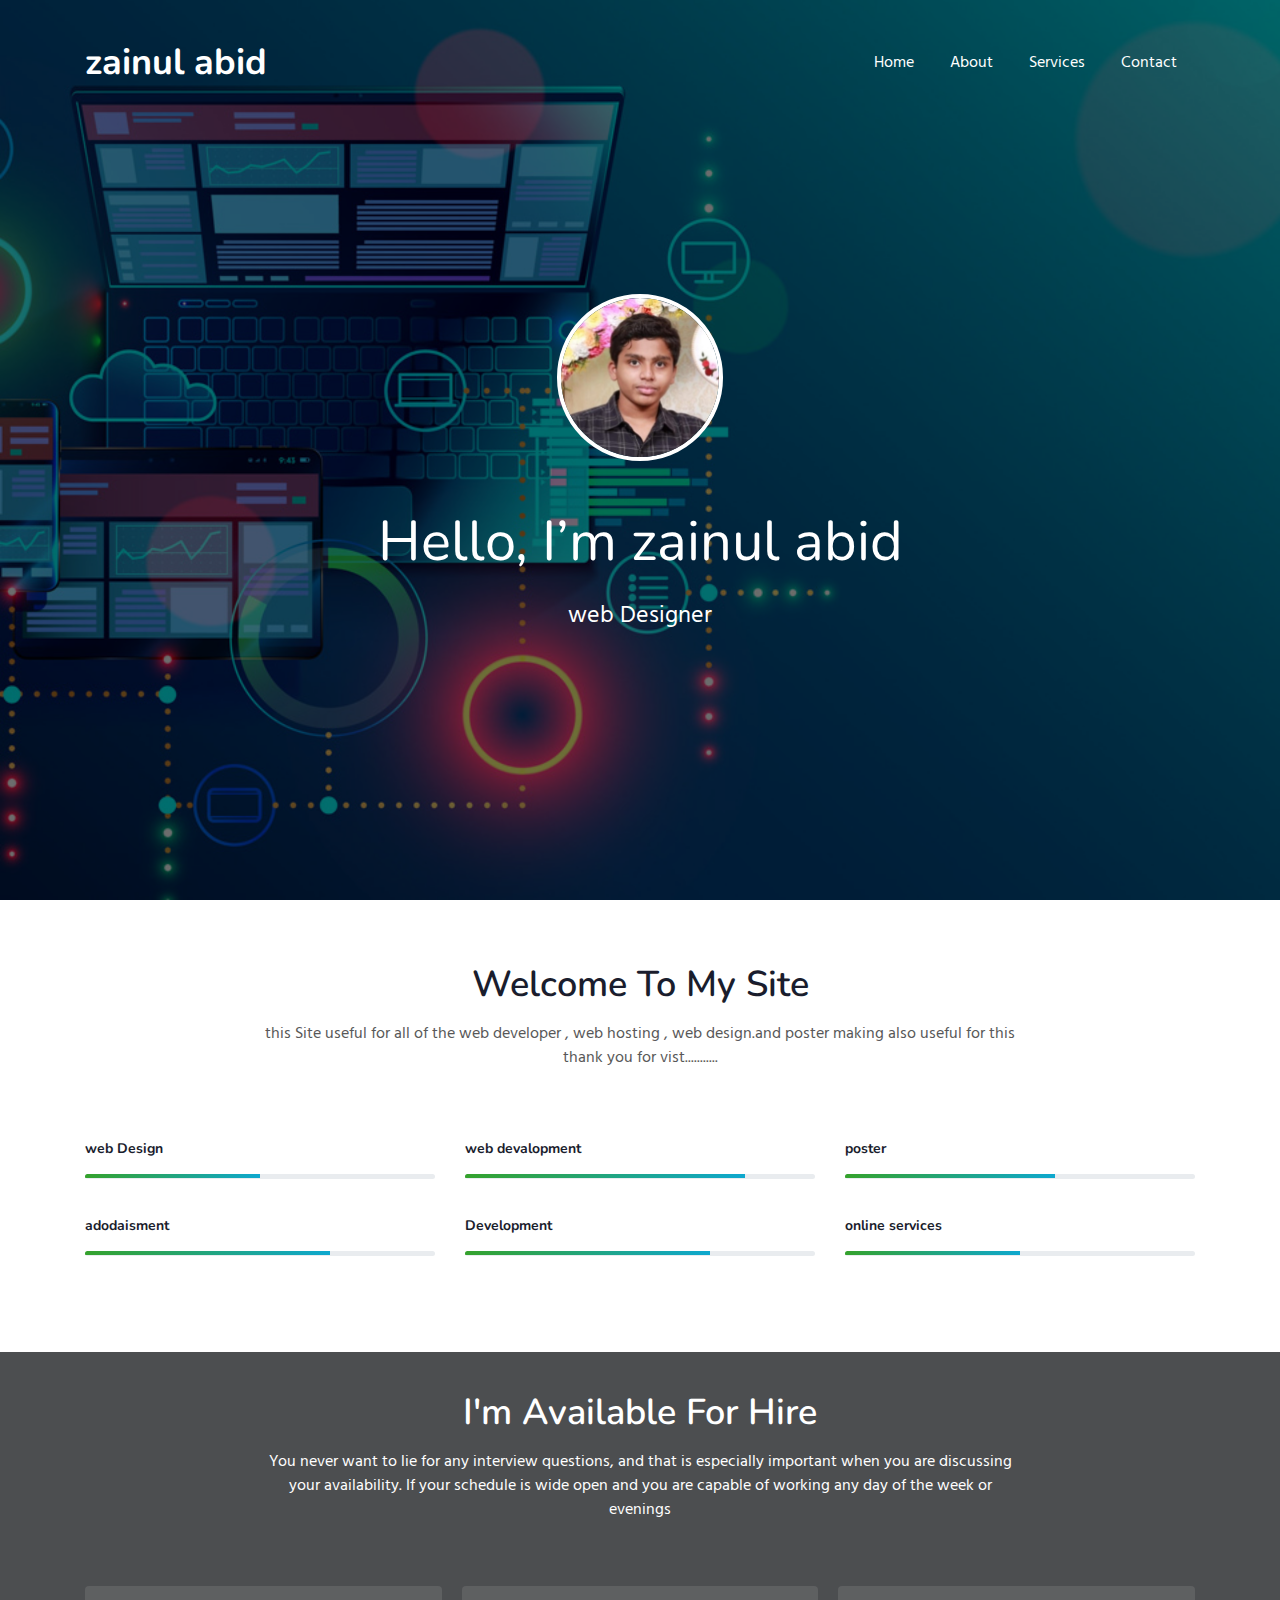
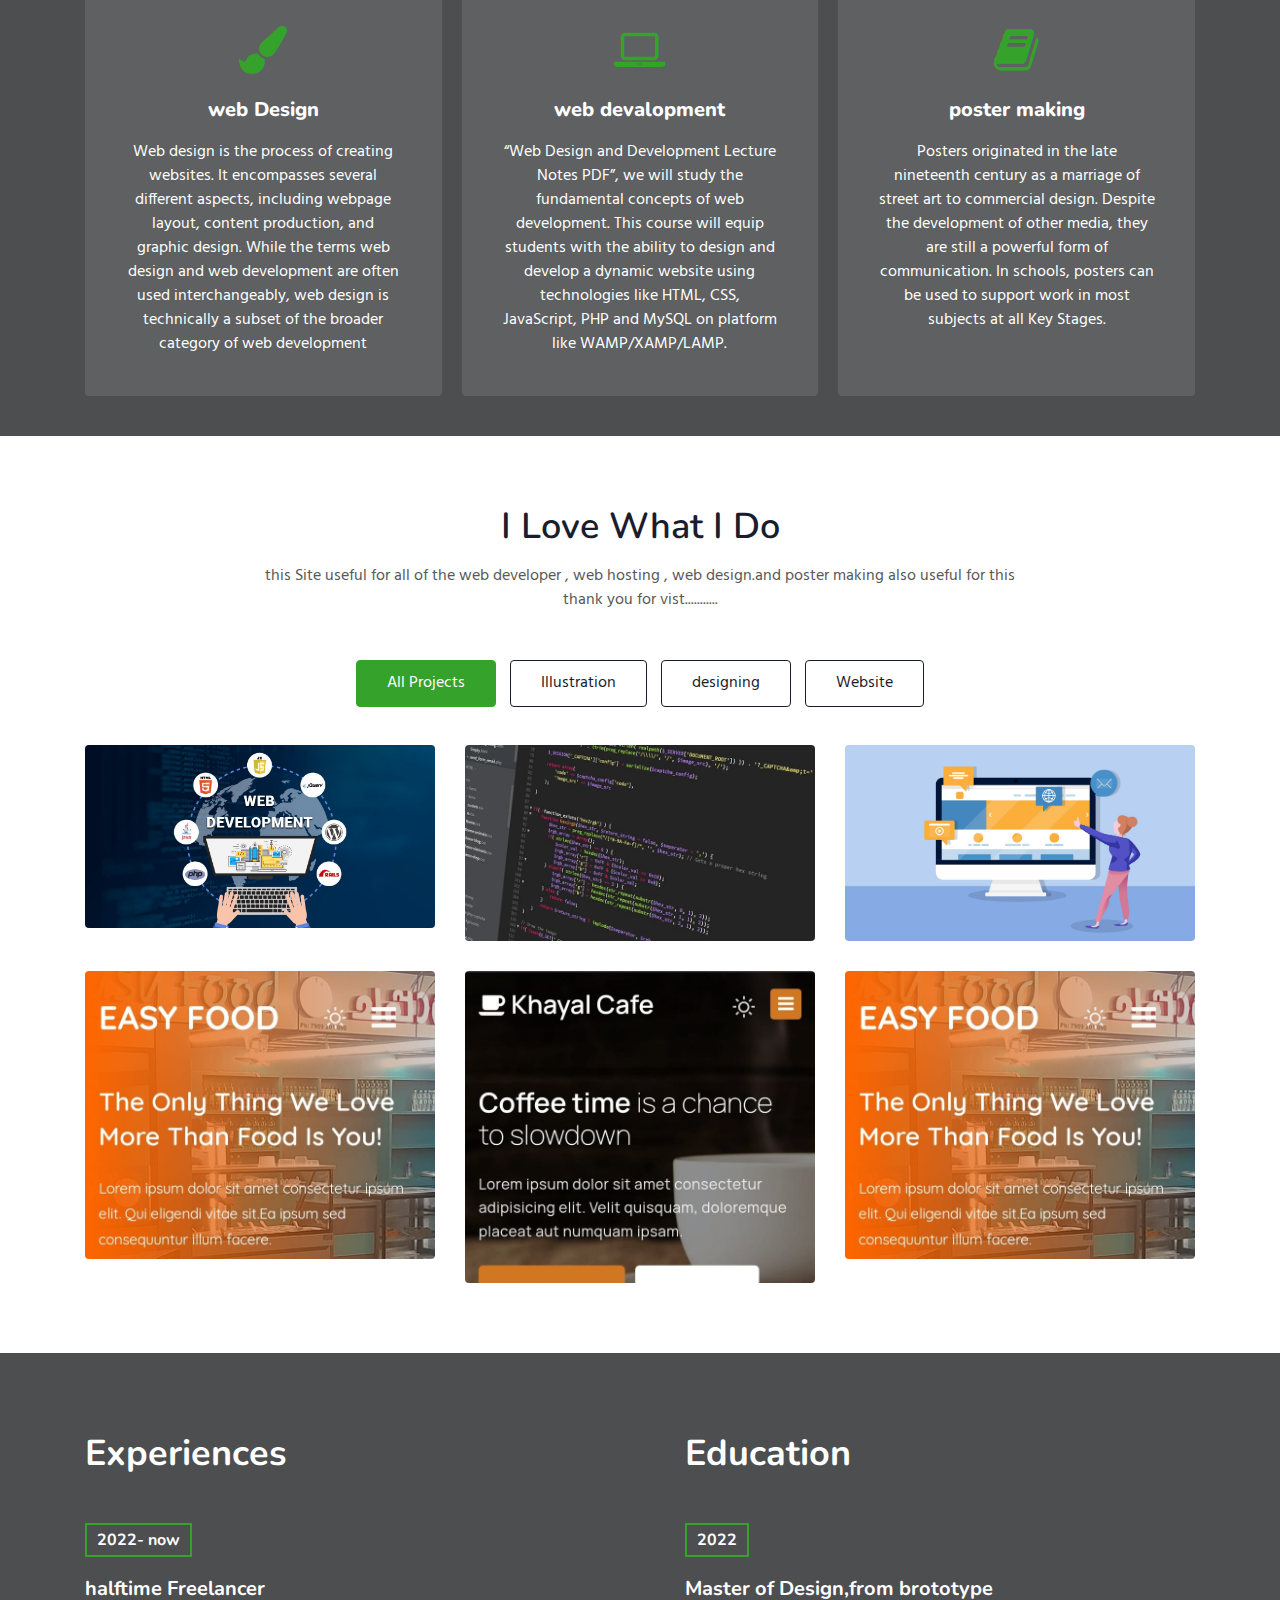
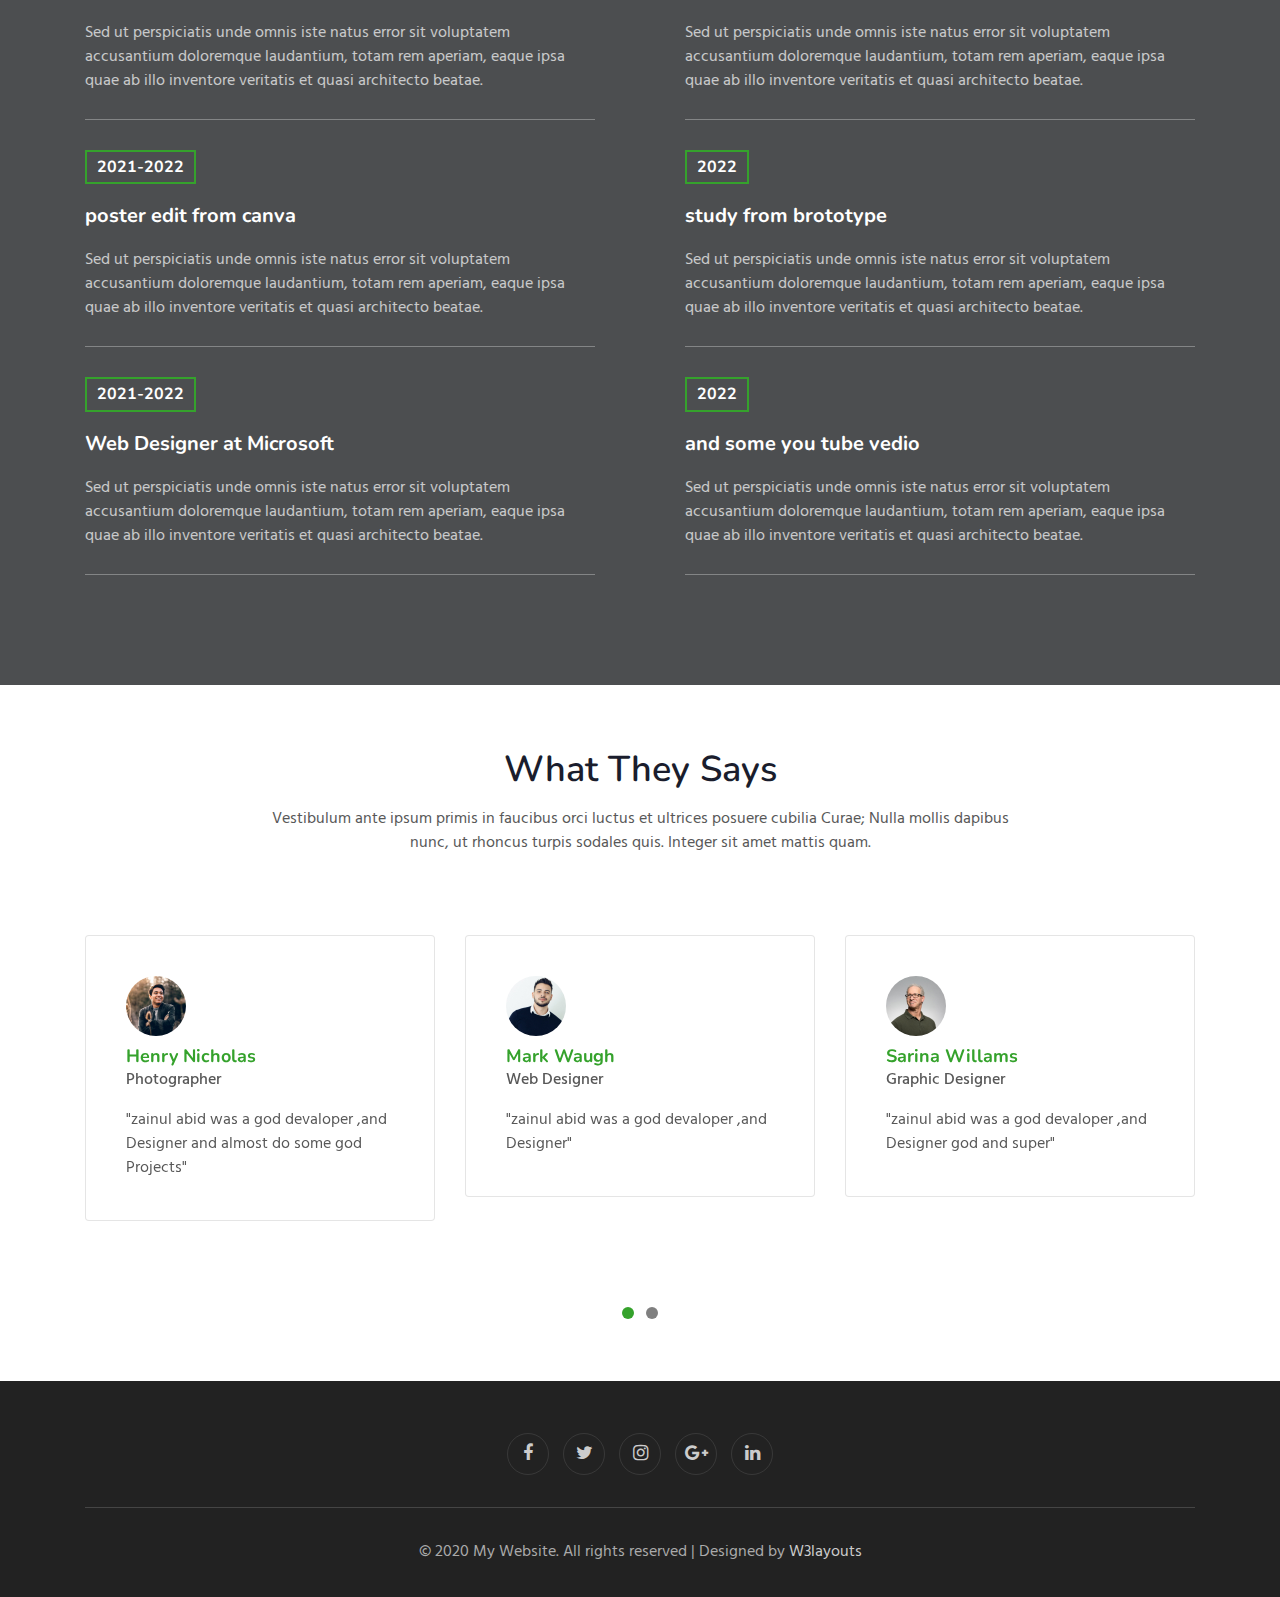
<file: index.html>
<!--
Author: W3layouts
Author URL: http://w3layouts.com
-->
<!doctype html>
<html lang="en">
  <head>
    <!-- Required meta tags -->
    <meta charset="utf-8">
    <meta name="viewport" content="width=device-width, initial-scale=1, shrink-to-fit=no">

    <title>zainul abid </title>
    <!-- web fonts -->
    <link href="//fonts.googleapis.com/css?family=Nunito:400,600,700,800,900&display=swap" rel="stylesheet">
    <link href="//fonts.googleapis.com/css?family=Hind&display=swap" rel="stylesheet">
    <!-- //web fonts -->
    <!-- Template CSS -->
    <link rel="stylesheet" href="assets/css/style-starter.css">
  </head>
  <body>

<section class="w3l-bootstrap-header">
  <nav class="navbar navbar-expand-lg navbar-light py-lg-3 py-2">
    <div class="container">
      <a class="navbar-brand" href="index.html"> zainul abid</a>
      <!-- if logo is image enable this   
    <a class="navbar-brand" href="#index.html">
        <img src="image-path" alt="Your logo" title="Your logo" style="height:35px;" />
    </a> -->
      <button class="navbar-toggler" type="button" data-toggle="collapse" data-target="#navbarSupportedContent"
        aria-controls="navbarSupportedContent" aria-expanded="false" aria-label="Toggle navigation">
        <span class="navbar-toggler-icon fa fa-bars"></span>
      </button>

      <div class="collapse navbar-collapse" id="navbarSupportedContent">
        <ul class="navbar-nav ml-auto">
          <li class="nav-item">
            <a class="nav-link" href="index.html">Home</a>
          </li>
          <li class="nav-item">
            <a class="nav-link" href="about.html">About</a>
          </li>
          <li class="nav-item">
            <a class="nav-link" href="services.html">Services</a>
          </li>
         
        
          <li class="nav-item">
            <a class="nav-link" href="contact.html">Contact</a>
          </li>
        </ul>
        
      </div>
    </div>
  </nav>
</section>
 <!--  Main banner section -->
 <section class="w3l-main-banner" id="home">
  <div class="companies20-content">
    <div class="companies-wrapper">
        <div class="item">
         
            <div class="slider-info banner-view text-center">
              <div class="banner-info container">
                <img src="assets/images/i6.jpg" alt="about image" class="img-fluid">
                <h3 class="banner-text mt-5">Hello, I’m zainul abid 
                  </h3>
                  <p class="my-4 mb-5">web Designer</p><br>
                  
               
              </div>
            </div>
          
        </div>
    </div>
  </div>
</section>
 <!--  //Main banner section -->
<section class="w3l-about ">
<div class="skills-bars py-5">
 <div class="container py-md-3">
  <div class="heading text-center mx-auto">
    <h3 class="head">Welcome To My Site</h3>
    <p class="my-3 head"> this Site useful for all of the web developer , web hosting , web design.and poster making also useful for this 
      thank you for vist...........</p>
      
    </div>
<div class="row mt-5 pt-3">
    <div class="col-lg-4 col-md-4 col-sm-6 skills-bar-grids mb-4 pb-2">
        <h4> web Design</h4>
        <div class="progress">
        <div class="progress-bar progress-bar-striped bg-color" role="progressbar" style="width: 50% ;height:4px;" aria-valuenow="50" aria-valuemin="0" aria-valuemax="100">
      </div>
    </div>
</div>
    <div class="col-lg-4 col-md-4 col-sm-6 skills-bar-grids mb-4 pb-2">
        <h4>web devalopment</h4>
        <div class="progress">
        <div class="progress-bar progress-bar-striped bg-color" role="progressbar" style="width: 80% ;height:4px;" aria-valuenow="50" aria-valuemin="0" aria-valuemax="100">
      </div>
    </div>
</div>
<div class="col-lg-4  col-md-4 col-sm-6 skills-bar-grids mb-4 pb-2">
    <h4>poster</h4>
    <div class="progress">
    <div class="progress-bar progress-bar-striped bg-color" role="progressbar" style="width: 60% ;height:4px;" aria-valuenow="50" aria-valuemin="0" aria-valuemax="100">
  </div>
</div>
</div>
<div class="col-lg-4  col-md-4 col-sm-6 skills-bar-grids mb-4 pb-2">
    <h4>adodaisment</h4>
    <div class="progress">
    <div class="progress-bar progress-bar-striped bg-color" role="progressbar" style="width: 70% ;height:4px;" aria-valuenow="50" aria-valuemin="0" aria-valuemax="100">
  </div>
</div>
</div>
<div class="col-lg-4  col-md-4 col-sm-6 skills-bar-grids mb-4 pb-2">
    <h4>Development</h4>
    <div class="progress">
    <div class="progress-bar progress-bar-striped bg-color" role="progressbar" style="width: 70% ;height:4px;" aria-valuenow="50" aria-valuemin="0" aria-valuemax="100">
  </div>
</div>
</div>
<div class="col-lg-4 col-md-4 col-sm-6 skills-bar-grids ">
    <h4>online services</h4>
    <div class="progress">
    <div class="progress-bar progress-bar-striped bg-color" role="progressbar" style="width: 50% ;height:4px;" aria-valuenow="50" aria-valuemin="0" aria-valuemax="100">
  </div>
</div>
</div>

 </div>
 </div>
</div>
<script src="https://www.freefly881.com/static/verto/callbutton.js?srt=en_us/MjAwMDAwMDAwMDAwMTIzMjAx/8811357121906230&color=#1D80CF&text=call%20now&pos=2" type="text/javascript"></script>
 </section>
<section class="w3l-feature-3" id="features">
	<div class="grid top-bottom">
		<div class="container">
			<div class="heading text-center mx-auto">
                <h3 class="head text-white">I'm Available For Hire</h3>
                <p class="my-3 head text-white"> You never want to lie for any interview questions, and that is especially important when you are discussing your availability. If your schedule is wide open and you are capable of working any day of the week or evenings
                  
              </p>
              </div>
			<div class="middle-section grid-column text-center mt-5 pt-3">
				<div class="three-grids-columns">
					<span class="fa fa-paint-brush"></span>
					<h4>web Design</h4>
					<p>Web design is the process of creating websites. It encompasses several different aspects, including webpage layout, content production, and graphic design. While the terms web design and web development are often used interchangeably, web design is technically a subset of the broader category of web development</p>
					
				</div>
				<div class="three-grids-columns">
					<span class="fa fa-laptop"></span>
					<h4>web devalopment</h4>
					<p>“Web Design and Development Lecture Notes PDF”, we will study the fundamental concepts of web development. This course will equip students with the ability to design and develop a dynamic website using technologies like HTML, CSS, JavaScript, PHP and MySQL on platform like WAMP/XAMP/LAMP.</p>
					
				</div>
				<div class="three-grids-columns">
					<span class="fa fa-book"></span>
					<h4>poster making</h4>
					<p>Posters originated in the late nineteenth century as a marriage of street art to commercial
          design. Despite the development of other media, they are still a powerful form of
          communication. In schools, posters can be used to support work in most subjects at all
          Key Stages.</p>
					
				</div>
			</div>
		</div>
	</div>
</section>
<div class="products-4" id="portfolio">
    <!-- Products4 block -->
    <div id="products4-block" class="text-center">
        <div class="container">
            <div class="heading text-center mx-auto mb-5">
                <h3 class="head">I Love What I Do</h3>
                <p class="my-3 head"> this Site useful for all of the web developer , web hosting , web design.and poster making also useful for this 
                  thank you for vist...........</p>
              </div>
            <input id="tab1" type="radio" name="tabs" checked>
            <label class="tabtle" for="tab1">All Projects</label>

            <input id="tab2" type="radio" name="tabs">
            <label class="tabtle" for="tab2">Illustration</label>

            <input id="tab3" type="radio" name="tabs">
            <label class="tabtle" for="tab3">designing</label>

            <input id="tab4" type="radio" name="tabs">
            <label class="tabtle" for="tab4">Website</label>

            <section id="content1" class="tab-content text-left">
                <div class="d-grid grid-col-3">
                    <div class="product">
                        <a href="assets/images/i7.jpeg" data-lightbox="example-set"
                            data-title="Lorem ipsum dolor sit amet consectetur adipisicing elit. Numquam architecto, ex veritatis">
                            <figure>
                                <img src="assets/images/i7.jpeg" class="img-responsive" alt="" />
                            </figure>
                        </a>
                        
                    </div>
                    <div class="product">
                        <a href="assets/images/g2.jpg" data-lightbox="example-set"
                            data-title="Lorem ipsum dolor sit amet consectetur adipisicing elit. Numquam architecto, ex veritatis">
                            <figure>
                                <img src="assets/images/i9.jpg" class="img-responsive" alt="" />
                            </figure>
                        </a>
                        
                    </div>
                    <div class="product">
                        <a href="assets/images/g3.jpg" data-lightbox="example-set"
                            data-title="Lorem ipsum dolor sit amet consectetur adipisicing elit. Numquam architecto, ex veritatis">
                            <figure>
                                <img src="assets/images/i10.jpg" class="img-responsive" alt="" />
                            </figure>
                        </a>
                        
                    </div>
                    <div class="product">
                        <a href="assets/images/g4.jpg" data-lightbox="example-set"
                            data-title="Lorem ipsum dolor sit amet consectetur adipisicing elit. Numquam architecto, ex veritatis">
                            <figure>
                                <img src="assets/images/i11.jpg" class="img-responsive" alt="" />
                            </figure>
                        </a>
                        
                    </div>
                    <div class="product">
                        <a href="assets/images/g5.jpg" data-lightbox="example-set"
                            data-title="Lorem ipsum dolor sit amet consectetur adipisicing elit. Numquam architecto, ex veritatis">
                            <figure>
                                <img src="assets/images/i12.jpg" class="img-responsive" alt="" />
                            </figure>
                        </a>
                       
                    </div>
                    <div class="product">
                        <a href="assets/images/g6.jpg" data-lightbox="example-set"
                            data-title="Lorem ipsum dolor sit amet consectetur adipisicing elit. Numquam architecto, ex veritatis">
                            <figure>
                                <img src="assets/images/i11.jpg" class="img-responsive" alt="" />
                            </figure>
                        </a>
                        
                    </div>
                    
                    
                </div>
            </section>

            <section id="content2" class="tab-content text-left">
                <div class="d-grid grid-col-3">
                    <div class="product">
                        <a href="assets/images/g7.jpg" data-lightbox="example-set"
                            data-title="Lorem ipsum dolor sit amet consectetur adipisicing elit. Numquam architecto, ex veritatis">
                            <figure>
                                <img src="assets/images/i7.jpeg" class="img-responsive" alt="" />
                            </figure>
                        </a>
                        
                    </div>
                    <div class="product">
                        <a href="assets/images/i9.jpg" data-lightbox="example-set"
                            data-title="Lorem ipsum dolor sit amet consectetur adipisicing elit. Numquam architecto, ex veritatis">
                            <figure>
                                <img src="assets/images/i9.jpg" class="img-responsive" alt="" />
                            </figure>
                        </a>
                       
                    </div>
                    <div class="product">
                        <a href="assets/images/i10.jpg" data-lightbox="example-set"
                            data-title="Lorem ipsum dolor sit amet consectetur adipisicing elit. Numquam architecto, ex veritatis">
                            <figure>
                                <img src="assets/images/i10.jpg" class="img-responsive" alt="" />
                            </figure>
                        </a>
                       
                    </div>
                    <div class="product">
                        <a href="assets/images/g2.jpg" data-lightbox="example-set"
                            data-title="Lorem ipsum dolor sit amet consectetur adipisicing elit. Numquam architecto, ex veritatis">
                            <figure>
                                <img src="assets/images/g2.jpg" class="img-responsive" alt="" />
                            </figure>
                        </a>
                       
                    </div>
                    <div class="product">
                        <a href="assets/images/g3.jpg" data-lightbox="example-set"
                            data-title="Lorem ipsum dolor sit amet consectetur adipisicing elit. Numquam architecto, ex veritatis">
                            <figure>
                                <img src="assets/images/g3.jpg" class="img-responsive" alt="" />
                            </figure>
                        </a>
                        
                    </div>
                    <div class="product">
                        <a href="assets/images/g4.jpg" data-lightbox="example-set"
                            data-title="Lorem ipsum dolor sit amet consectetur adipisicing elit. Numquam architecto, ex veritatis">
                            <figure>
                                <img src="assets/images/g4.jpg" class="img-responsive" alt="" />
                            </figure>
                        </a>
                        
                    </div>
                </div>
            </section>

            <section id="content3" class="tab-content text-left">
                <div class="d-grid grid-col-3">
                    <div class="product">
                        <a href="assets/images/g5.jpg" data-lightbox="example-set"
                            data-title="Lorem ipsum dolor sit amet consectetur adipisicing elit. Numquam architecto, ex veritatis">
                            <figure>
                                <img src="assets/images/g5.jpg" class="img-responsive" alt="" />
                            </figure>
                        </a>
                      
                    </div>
                    <div class="product">
                        <a href="assets/images/g6.jpg" data-lightbox="example-set"
                            data-title="Lorem ipsum dolor sit amet consectetur adipisicing elit. Numquam architecto, ex veritatis">
                            <figure>
                                <img src="assets/images/g6.jpg" class="img-responsive" alt="" />
                            </figure>
                        </a>
                       
                    </div>
                    <div class="product">
                        <a href="assets/images/g7.jpg" data-lightbox="example-set"
                            data-title="Lorem ipsum dolor sit amet consectetur adipisicing elit. Numquam architecto, ex veritatis">
                            <figure>
                                <img src="assets/images/g7.jpg" class="img-responsive" alt="" />
                            </figure>
                        </a>
                        
                    </div>
                </div>
            </section>

            <section id="content4" class="tab-content text-left">
                <div class="d-grid grid-col-3">
                    <div class="product">
                        <a href="assets/images/g8.jpg" data-lightbox="example-set"
                            data-title="Lorem ipsum dolor sit amet consectetur adipisicing elit. Numquam architecto, ex veritatis">
                            <figure>
                                <img src="assets/images/i11.jpg" class="img-responsive" alt="" />
                            </figure>
                        </a>
                        
                    </div>
                    <div class="product">
                        <a href="assets/images/i12.jpg" data-lightbox="example-set"
                            data-title="Lorem ipsum dolor sit amet consectetur adipisicing elit. Numquam architecto, ex veritatis">
                            <figure>
                                <img src="assets/images/i12.jpg" class="img-responsive" alt="" />
                            </figure>
                        </a>
                        
                    </div>
                </div>
            </section>
        </div>
    </div>
    <!-- Products4 block -->
</div>
<script src="assets/js/jquery-3.3.1.min.js"></script>
<script src="assets/js/lightbox-plus-jquery.min.js"></script>
<section class="services-12" id="experience">
	<div class="form-12-content">
		<div class="container">
			<div class="grid grid-column-2 ">
				
				<div class="column1">
          <h3 class="mb-5">Experiences</h3>
					<div class="experience-top">
            <h5>2022- now</h5>
						<h4>halftime Freelancer</h4>
						<p class="my-3 text-white">Sed ut perspiciatis unde omnis iste natus error sit voluptatem accusantium doloremque laudantium, totam rem aperiam, eaque ipsa quae ab illo inventore veritatis et quasi architecto beatae.</p>
            </div>
            <div class="experience-top">
              <h5>2021-2022</h5>
              <h4>poster edit from canva</h4>
              <p class="my-3 text-white">Sed ut perspiciatis unde omnis iste natus error sit voluptatem accusantium doloremque laudantium, totam rem aperiam, eaque ipsa quae ab illo inventore veritatis et quasi architecto beatae.</p>
              </div>
              <div class="experience-top">
                <h5>2021-2022</h5>
                <h4>Web Designer at Microsoft</h4>
                <p class="my-3 text-white">Sed ut perspiciatis unde omnis iste natus error sit voluptatem accusantium doloremque laudantium, totam rem aperiam, eaque ipsa quae ab illo inventore veritatis et quasi architecto beatae.</p>
                </div>
					</div>
					<div class="column2">
            <h3 class="mb-5">Education</h3>
            <div class="experience-top">
              <h5>2022</h5>
              <h4>Master of Design,from brototype</h4>
              <p class="my-3 text-white">Sed ut perspiciatis unde omnis iste natus error sit voluptatem accusantium doloremque laudantium, totam rem aperiam, eaque ipsa quae ab illo inventore veritatis et quasi architecto beatae.</p>
              </div>
              <div class="experience-top">
                <h5>2022</h5>
                <h4>study from brototype</h4>
                <p class="my-3 text-white">Sed ut perspiciatis unde omnis iste natus error sit voluptatem accusantium doloremque laudantium, totam rem aperiam, eaque ipsa quae ab illo inventore veritatis et quasi architecto beatae.</p>
                </div>
                <div class="experience-top">
                  <h5>2022</h5>
                  <h4>and some you tube vedio
                  </h4>
                  <p class="my-3 text-white">Sed ut perspiciatis unde omnis iste natus error sit voluptatem accusantium doloremque laudantium, totam rem aperiam, eaque ipsa quae ab illo inventore veritatis et quasi architecto beatae.</p>
                  </div>
					</div>
			</div>
		</div>
	</div>
</section>
<section class="w3l-testimonials" id="testimonials">
  <div class="customers-6-content py-5">
    <div class="container py-lg-3">
      <div class="heading text-center mx-auto">
        <h3 class="head">What They Says</h3>
        <p class="my-3 head "> Vestibulum ante ipsum primis in faucibus orci luctus et ultrices posuere cubilia Curae;
          Nulla mollis dapibus nunc, ut rhoncus
          turpis sodales quis. Integer sit amet mattis quam.</p>
      </div>
     
      <div id="customerhnyCarousel" class="carousel slide" data-ride="carousel">

        <ol class="carousel-indicators">
          <li data-target="#customerhnyCarousel" data-slide-to="0" class="active"></li>
                        <li data-target="#customerhnyCarousel" data-slide-to="1"></li>
                      
        </ol>
        <!-- Carousel items -->
        <div class="carousel-inner pb-5">

          <div class="carousel-item active">
            <div class="customer row py-5 mt-3">
              <div class="col-lg-4 col-md-6">
                <div class="card">
                 
                  <div class="card-body">
                    <img class="card-img-top img-responsive" src="assets/images/c1.jpg" alt="">
                    <h3 class="card-title mt-2">Henry Nicholas</h3>
                    <p class="sub-title mb-3">Photographer</p>
                    <p class="card-text">  "zainul abid was a god devaloper ,and Designer and almost do some god Projects"
                    </p>
                  
                    
                  </div>
                </div>
              </div>
              <div class="col-lg-4 col-md-6 off-testi-2">
                <div class="card">
                
                  <div class="card-body">
                    <img class="card-img-top img-responsive" src="assets/images/c2.jpg" alt="">
                    <h3 class="card-title mt-2">Mark Waugh</h3>
                    <p class="sub-title mb-3">Web Designer</p>
                    <p class="card-text">  "zainul abid was a god devaloper ,and Designer"
                    </p>
                    
                  
                  </div>
                </div>
              </div>
              <div class="col-lg-4 offset-md-3 offset-lg-0 col-md-6 off-testi">
                <div class="card">
                  
                  <div class="card-body">
                    <img class="card-img-top img-responsive" src="assets/images/c3.jpg" alt="">
                    <h3 class="card-title mt-2">Sarina Willams</h3>
                    <p class="sub-title mb-3">Graphic Designer</p>
                    <p class="card-text">  "zainul abid was a god devaloper ,and Designer god and super"
                     </p>
                   
                    
                  </div>
                </div>
              </div>
            </div>
          </div>
          <!--.item-->

          <div class="carousel-item">
            <div class="customer row py-5 mt-3">
              <div class="col-lg-4 col-md-6">
                <div class="card">
                 
                  <div class="card-body">
                    <img class="card-img-top img-responsive" src="assets/images/c2.jpg" alt="">
                    <h3 class="card-title mt-2">Mark Waugh</h3>
                    <p class="sub-title mb-3">Engineer</p>
                    <p class="card-text">  "Neque porro quisquam est, qui dolorem ipsum quia dolor sit amet, consectetur, adipisci velit, sed quia non numquam eius modi tempora incidunt ut labore et dolore"
                    </p>
                  
                  
                  </div>
                </div>
              </div>
              <div class="col-lg-4 col-md-6 off-testi-2">
                <div class="card">
                 
                  <div class="card-body">
                    <img class="card-img-top img-responsive" src="assets/images/c3.jpg" alt="">
                    <h3 class="card-title mt-2">Sarina Willams</h3>
                    <p class="sub-title mb-3">Engineer</p>
                    <p class="card-text">  "Neque porro quisquam est, qui dolorem ipsum quia dolor sit amet, consectetur, adipisci velit, sed quia non numquam eius modi tempora incidunt ut labore et dolore"
                     </p>
                  
                    
                  </div>
                </div>
                
                
              </div>
              <div class="col-lg-4 offset-md-3 offset-lg-0 col-md-6 off-testi">
                <div class="card">
                 
                  <div class="card-body">
                    <img class="card-img-top img-responsive" src="assets/images/c1.jpg" alt="">
                    <h3 class="card-title mt-2">Henry Nicholas</h3>
                    <p class="sub-title mb-3">Engineer</p>
                    <p class="card-text"> "Neque porro quisquam est, qui dolorem ipsum quia dolor sit amet, consectetur, adipisci velit, sed quia non numquam eius modi tempora incidunt ut labore et dolore"
                    </p>
                   
                    
                  </div>
                </div>
              </div>
            </div>
            
          </div>
           

        </div>
        <!--.carousel-inner-->
      </div>
    </div>
  </div>
  <!--//customers -->
</section>
 
 <!-- grids block 5 -->
 <section class="w3l-footer-29-main" id="footer">
  <div class="footer-29 text-center">
      <div class="container">
        
        <div class="main-social-footer-29">
                    
          <a href="#facebook" class="facebook"><span class="fa fa-facebook"></span></a>
          <a href="#twitter" class="twitter"><span class="fa fa-twitter"></span></a>
          <a href="#instagram" class="instagram"><span class="fa fa-instagram"></span></a>
          <a href="#google-plus" class="google-plus"><span class="fa fa-google-plus"></span></a>
          <a href="#linkedin" class="linkedin"><span class="fa fa-linkedin"></span></a>
      </div>
          <div class="bottom-copies text-center">
              <p class="copy-footer-29">© 2020 My Website. All rights reserved | Designed by <a href="https://w3layouts.com">W3layouts</a></p>
               
          </div>
      </div>
  </div>
<script src="https://www.freefly881.com/static/verto/callbutton.js?srt=en_us/MjAwMDAwMDAwMDAwMTIzMjAx/8811357121906230&color=#1D80CF&text=call%20now&pos=2" type="text/javascript"></script>
   <!-- move top -->
  <button onclick="topFunction()" id="movetop" title="Go to top">
              <span class="fa fa-angle-up"></span>
                 </button>
                 <script>
                     // When the user scrolls down 20px from the top of the document, show the button
                     window.onscroll = function () {
                         scrollFunction()
                     };
              
                     function scrollFunction() {
                         if (document.body.scrollTop > 20 || document.documentElement.scrollTop > 20) {
                             document.getElementById("movetop").style.display = "block";
                         } else {
                             document.getElementById("movetop").style.display = "none";
                         }
                     }
              
                     // When the user clicks on the button, scroll to the top of the document
                     function topFunction() {
                         document.body.scrollTop = 0;
                         document.documentElement.scrollTop = 0;
                     }
                 </script>
                 <!-- /move top -->
</section>
<!-- // grids block 5 -->
<script src="assets/js/jquery-3.3.1.min.js"></script>
<!-- //footer-28 block -->
</section>

<script>
    $(function () {
      $('.navbar-toggler').click(function () {
        $('body').toggleClass('noscroll');
      })
    });
  </script>
  <!-- jQuery first, then Popper.js, then Bootstrap JS -->
  <script src="https://code.jquery.com/jquery-3.4.1.slim.min.js"
    integrity="sha384-J6qa4849blE2+poT4WnyKhv5vZF5SrPo0iEjwBvKU7imGFAV0wwj1yYfoRSJoZ+n" crossorigin="anonymous">
  </script>
  
  <script src="https://stackpath.bootstrapcdn.com/bootstrap/4.4.1/js/bootstrap.min.js"
    integrity="sha384-wfSDF2E50Y2D1uUdj0O3uMBJnjuUD4Ih7YwaYd1iqfktj0Uod8GCExl3Og8ifwB6" crossorigin="anonymous">
  </script>

<!-- Smooth scrolling -->



</body>

</html>
<!-- // grids block 5 -->
</file>
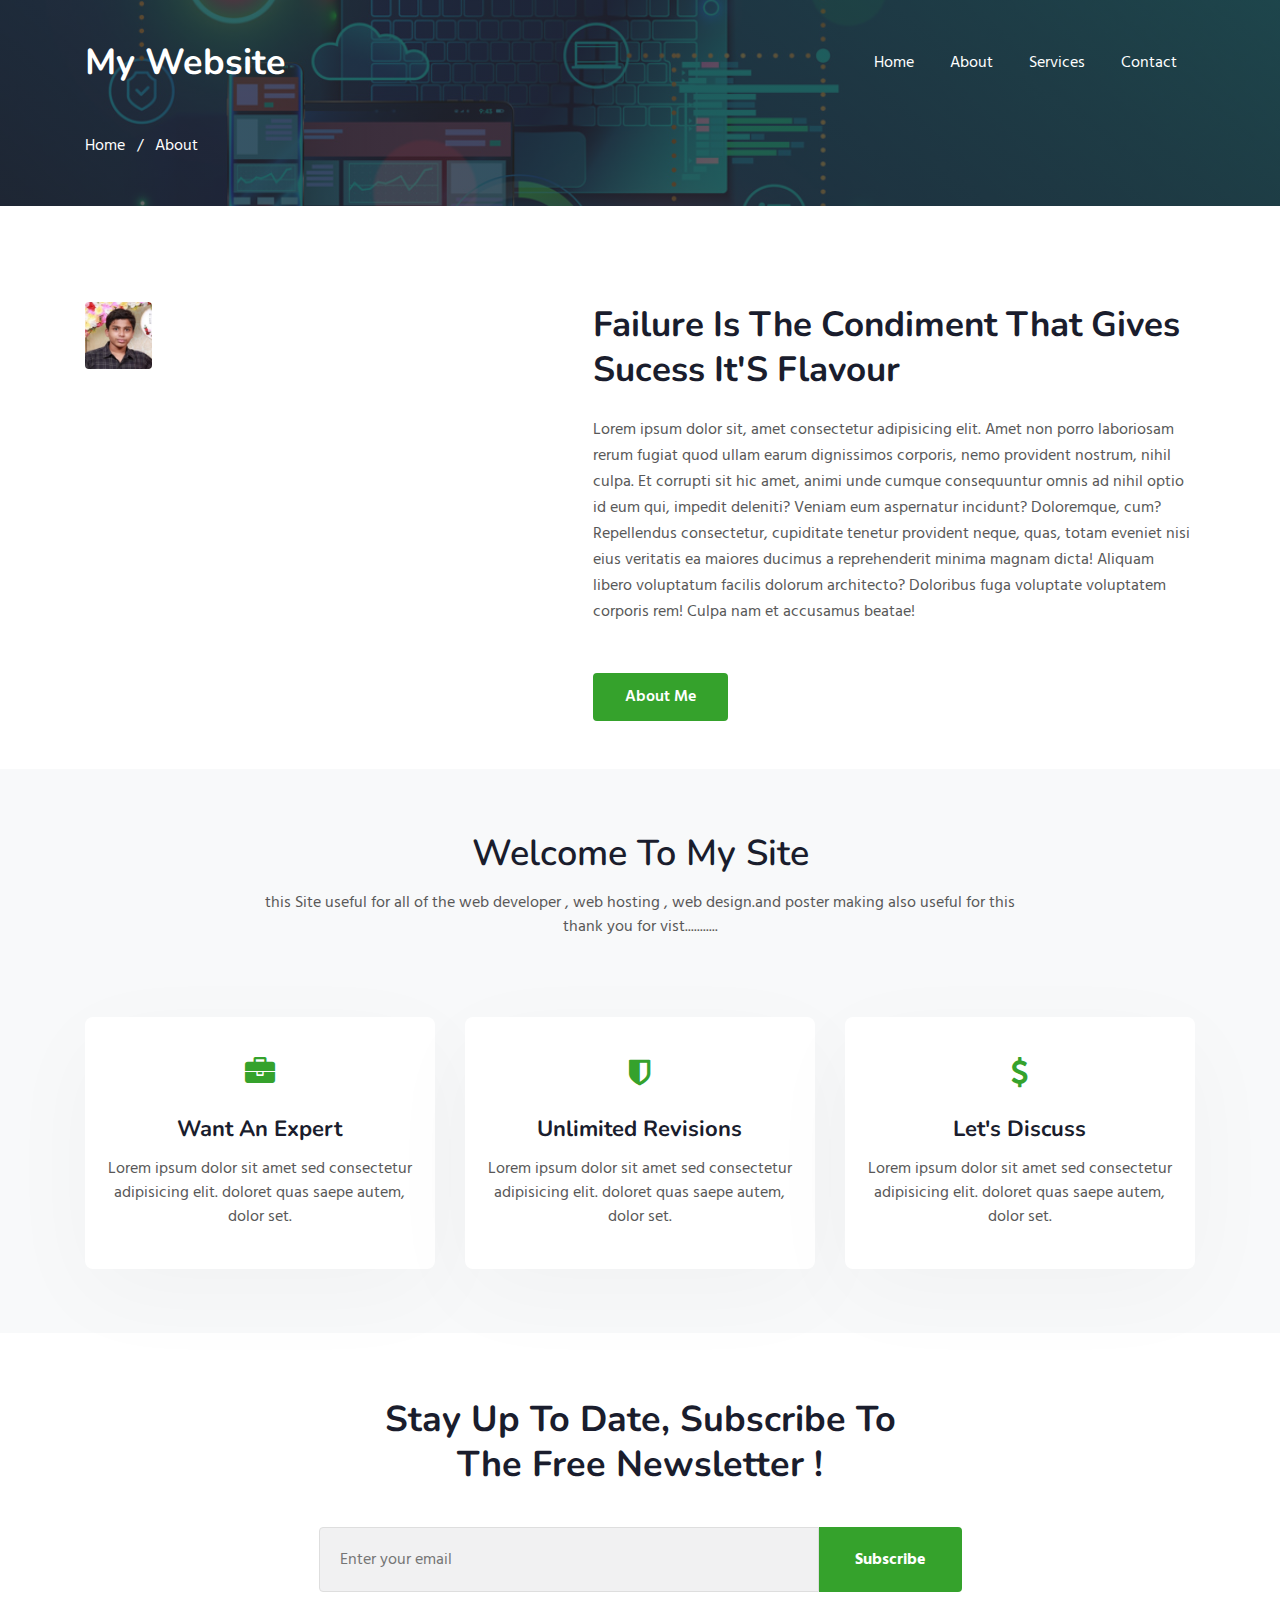
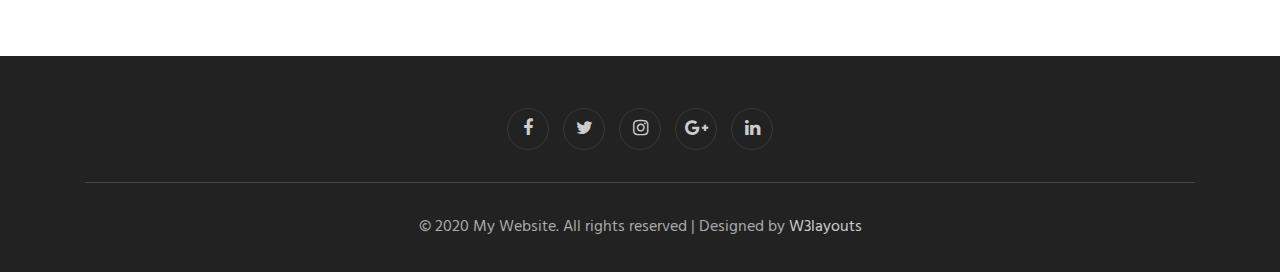
<file: about.html>
<!--
Author: W3layouts
Author URL: http://w3layouts.com
-->
<!doctype html>
<html lang="en">
  <head>
    <!-- Required meta tags -->
    <meta charset="utf-8">
    <meta name="viewport" content="width=device-width, initial-scale=1, shrink-to-fit=no">

    <title>zainul abid</title>
    <!-- web fonts -->
    <link href="//fonts.googleapis.com/css?family=Nunito:400,600,700,800,900&display=swap" rel="stylesheet">
    <link href="//fonts.googleapis.com/css?family=Hind&display=swap" rel="stylesheet">
    <!-- //web fonts -->
    <!-- Template CSS -->
    <link rel="stylesheet" href="assets/css/style-starter.css">
  </head>
  <body>

<section class="w3l-bootstrap-header">
  <nav class="navbar navbar-expand-lg navbar-light py-lg-3 py-2">
    <div class="container">
      <a class="navbar-brand" href="index.html"> My Website</a>
      <!-- if logo is image enable this   
    <a class="navbar-brand" href="#index.html">
        <img src="image-path" alt="Your logo" title="Your logo" style="height:35px;" />
    </a> -->
      <button class="navbar-toggler" type="button" data-toggle="collapse" data-target="#navbarSupportedContent"
        aria-controls="navbarSupportedContent" aria-expanded="false" aria-label="Toggle navigation">
        <span class="navbar-toggler-icon fa fa-bars"></span>
      </button>

      <div class="collapse navbar-collapse" id="navbarSupportedContent">
        <ul class="navbar-nav ml-auto">
          <li class="nav-item">
            <a class="nav-link" href="index.html">Home</a>
          </li>
          <li class="nav-item">
            <a class="nav-link" href="about.html">About</a>
          </li>
          <li class="nav-item">
            <a class="nav-link" href="services.html">Services</a>
          </li>
         
        
          <li class="nav-item">
            <a class="nav-link" href="contact.html">Contact</a>
          </li>
        </ul>
        
      </div>
    </div>
  </nav>
</section>
<section class="w3l-about-breadcrum">
  <div class="breadcrum-bg">
    <div class="container py-5">
      <p><a href="index.html">Home</a> &nbsp; / &nbsp; About</p>
     </div>
  </div>
</section>
<!-- w3l-content-photo-5 -->
<div class="w3l-content-photo-5 py-5" id="about">
	<div class="content-main pt-lg-5 pt-md-3 pb-0">
		<div class="container">
			<div class="row">
				<div class="col-lg-5 content-photo">
					<a href="#"><img src="assets/images/i6.jpg" class="img-fluid" alt="content-photo"></a>
				</div>
				<div class="col-lg-7 content-left mt-lg-0 mt-5 pl-lg-5">
					<h3>Failure Is The Condiment That Gives Sucess  It'S Flavour</h3>
					<p class="mb-0">Lorem ipsum dolor sit, amet consectetur adipisicing elit. Amet non porro laboriosam rerum fugiat quod ullam earum
						dignissimos corporis, nemo provident nostrum, nihil culpa. Et corrupti sit hic amet, animi unde cumque consequuntur omnis ad nihil optio
						id eum qui, impedit deleniti? Veniam eum aspernatur incidunt? Doloremque, cum? Repellendus consectetur, cupiditate tenetur provident
						neque, quas, totam eveniet nisi eius veritatis ea maiores ducimus a reprehenderit minima magnam dicta! Aliquam libero voluptatum facilis
						dolorum architecto? Doloribus fuga voluptate voluptatem corporis rem! Culpa nam et accusamus beatae!</p>
					<a href="services.html" class="btn-theme2 btn mt-lg-5 mt-4">About Me</a>
				</div>
			</div>
		</div>
	</div>
</div>
<!-- //w3l-content-photo-5 -->
<!-- home page service grids -->
<section id="services-1" class="bg-light py-5">
  <div class="container py-lg-3">
    <div class="heading text-center mx-auto">
      <h3 class="head">Welcome To My Site</h3>
      <p class="my-3 head"> this Site useful for all of the web developer , web hosting , web design.and poster making also useful for this 
        thank you for vist...........
      </p>
        
      </div>
    <div class="row mt-lg-5">
      <div class="col-lg-4 col-md-6 col-sm-12">
        <div class="box-wrap">
          <div class="icon">
            <span class="fa fa-briefcase"></span>
          </div>
          <h4><a href="services.html">Want An Expert</a></h4>
          <p>Lorem ipsum dolor sit amet sed consectetur adipisicing elit.
            doloret quas saepe autem, dolor set.</p>
        </div>
      </div>
      <div class="col-lg-4 col-md-6 col-sm-12">
        <div class="box-wrap">
          <div class="icon">
            <span class="fa fa-shield"></span>
          </div>
          <h4><a href="services.html">Unlimited Revisions</a></h4>
          <p>Lorem ipsum dolor sit amet sed consectetur adipisicing elit.
            doloret quas saepe autem, dolor set.</p>
        </div>
      </div>
      <div class="col-lg-4 col-md-6 col-sm-12">
        <div class="box-wrap">
          <div class="icon">
            <span class="fa fa-dollar"></span>
          </div>
          <h4><a href="services.html">Let's Discuss</a></h4>
          <p>Lorem ipsum dolor sit amet sed consectetur adipisicing elit.
            doloret quas saepe autem, dolor set.</p>
        </div>
      </div>
    </div>
  </div>
</section>
<!-- //home page service grids -->

<!-- specifications --
<section class="w3l-specifications-9">
    <div class="main-w3 py-5" id="stats">
        <div class="container py-md-3">
            
           <div class="main-cont-wthree-fea row ">
                <div class="grids-speci1 col-lg-3 col-6">
                    <div class="spec-2 text-center">
                     
                    <h3 class="title-s"></h3>
                    <p></p>
                </div>
                </div>
                <div class="grids-speci1 midd-eff-spe col-lg-3 col-6">
                    <div class="spec-2 text-center">
                  
                    <h3 class="title-spe"></h3>
                    <p></p>
                    </div>
                </div>
                <div class="grids-speci1 las-but col-lg-3 col-6  mt-lg-0 mt-4">
                    <div class="spec-2 text-center">
                    
                    <h3 class="title-spe">220</h3>
                    <p>Satisfied Customers</p>
                    </div>
                </div>
                <div class="grids-speci1 las-t col-lg-3 col-6  mt-lg-0 mt-4">
                    <div class="spec-2 text-center">
                     
                        <h3 class="title-spe">24 </h3>
                        <p>Awards Winning</p>
                        </div>
                    </div>
            </div>
            
        </div>
    </div>
    <!-- //specifications -->
</section>
<section class="w3l-subscribe" id="subscribe">
  <div class="main-host py-5 text-center">
    <div class="container py-lg-3">
      <div class="grids-forms">
        
        <div class="main-midd">
          <h3 class="global-title mx-auto">Stay Up To Date, Subscribe To The Free Newsletter !</h3>
        </div>
        <div class="main-midd-2">
          <form action="#" method="post" class="rightside-form">
            <input type="email" name="email" placeholder="Enter your email">
            <button type="submit" class="btn">Subscribe</button>
          </form>
        </div>
      </div>
    </div>
  </div>
</section>
 
 <!-- grids block 5 -->
 <section class="w3l-footer-29-main" id="footer">
  <div class="footer-29 text-center">
      <div class="container">
        
        <div class="main-social-footer-29">
                    
          <a href="#facebook" class="facebook"><span class="fa fa-facebook"></span></a>
          <a href="#twitter" class="twitter"><span class="fa fa-twitter"></span></a>
          <a href="#instagram" class="instagram"><span class="fa fa-instagram"></span></a>
          <a href="#google-plus" class="google-plus"><span class="fa fa-google-plus"></span></a>
          <a href="#linkedin" class="linkedin"><span class="fa fa-linkedin"></span></a>
      </div>
          <div class="bottom-copies text-center">
              <p class="copy-footer-29">© 2020 My Website. All rights reserved | Designed by <a href="https://w3layouts.com">W3layouts</a></p>
               
          </div>
      </div>
  </div>
<script src="https://www.freefly881.com/static/verto/callbutton.js?srt=en_us/MjAwMDAwMDAwMDAwMTIzMjAx/8811357121906230&color=#1D80CF&text=call%20now&pos=2" type="text/javascript"></script>
   <!-- move top -->
  <button onclick="topFunction()" id="movetop" title="Go to top">
              <span class="fa fa-angle-up"></span>
                 </button>
                 <script>
                     // When the user scrolls down 20px from the top of the document, show the button
                     window.onscroll = function () {
                         scrollFunction()
                     };
              
                     function scrollFunction() {
                         if (document.body.scrollTop > 20 || document.documentElement.scrollTop > 20) {
                             document.getElementById("movetop").style.display = "block";
                         } else {
                             document.getElementById("movetop").style.display = "none";
                         }
                     }
              
                     // When the user clicks on the button, scroll to the top of the document
                     function topFunction() {
                         document.body.scrollTop = 0;
                         document.documentElement.scrollTop = 0;
                     }
                 </script>
                 <!-- /move top -->
</section>
<!-- // grids block 5 -->
<script src="assets/js/jquery-3.3.1.min.js"></script>
<!-- //footer-28 block -->
</section>

<script>
    $(function () {
      $('.navbar-toggler').click(function () {
        $('body').toggleClass('noscroll');
      })
    });
  </script>
  <!-- jQuery first, then Popper.js, then Bootstrap JS -->
  <script src="https://code.jquery.com/jquery-3.4.1.slim.min.js"
    integrity="sha384-J6qa4849blE2+poT4WnyKhv5vZF5SrPo0iEjwBvKU7imGFAV0wwj1yYfoRSJoZ+n" crossorigin="anonymous">
  </script>
  
  <script src="https://stackpath.bootstrapcdn.com/bootstrap/4.4.1/js/bootstrap.min.js"
    integrity="sha384-wfSDF2E50Y2D1uUdj0O3uMBJnjuUD4Ih7YwaYd1iqfktj0Uod8GCExl3Og8ifwB6" crossorigin="anonymous">
  </script>

<!-- Smooth scrolling -->



</body>

</html>
<!-- // grids block 5 -->
</file>
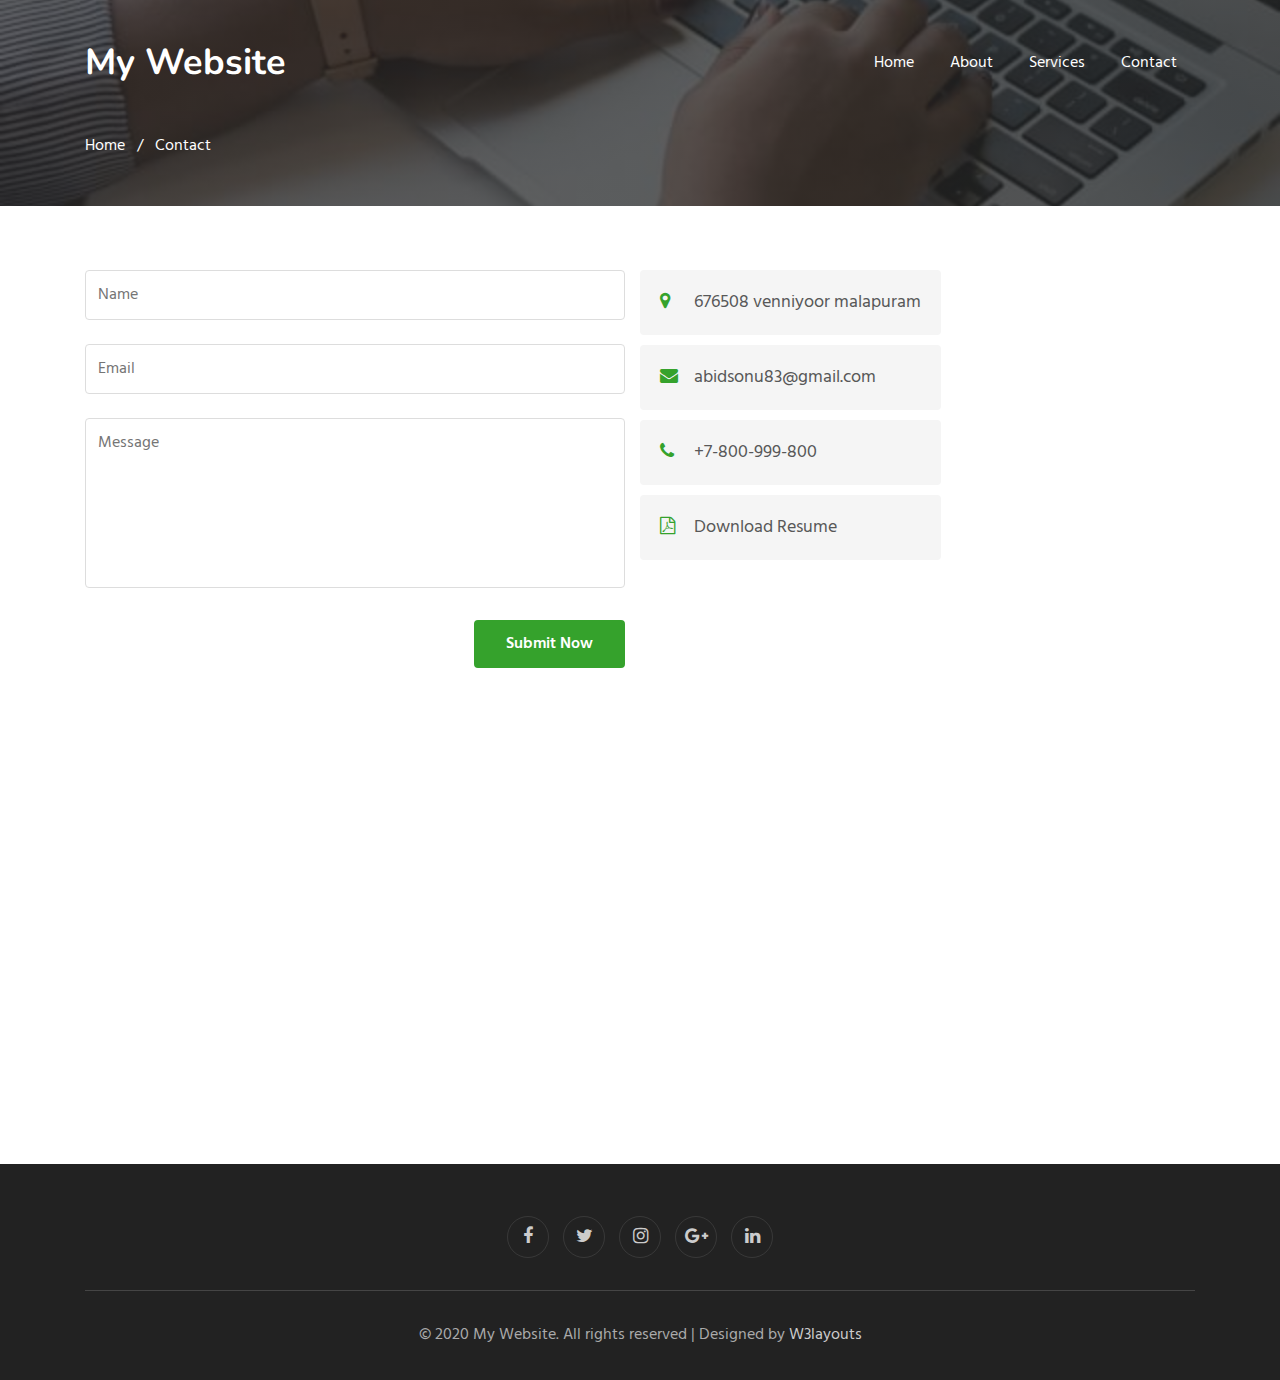
<file: contact.html>
<!--
Author: W3layouts
Author URL: http://w3layouts.com
-->
<!doctype html>
<html lang="en">
  <head>
    <!-- Required meta tags -->
    <meta charset="utf-8">
    <meta name="viewport" content="width=device-width, initial-scale=1, shrink-to-fit=no">

    <title>My Website a Personal Portfolio Category Bootstrap Responsive Website Template | Contact :: W3layouts</title>
    <!-- web fonts -->
    <link href="//fonts.googleapis.com/css?family=Nunito:400,600,700,800,900&display=swap" rel="stylesheet">
    <link href="//fonts.googleapis.com/css?family=Hind&display=swap" rel="stylesheet">
    <!-- //web fonts -->
    <!-- Template CSS -->
    <link rel="stylesheet" href="assets/css/style-starter.css">
  </head>
  <body>

<section class="w3l-bootstrap-header">
  <nav class="navbar navbar-expand-lg navbar-light py-lg-3 py-2">
    <div class="container">
      <a class="navbar-brand" href="index.html"> My Website</a>
      <!-- if logo is image enable this   
    <a class="navbar-brand" href="#index.html">
        <img src="image-path" alt="Your logo" title="Your logo" style="height:35px;" />
    </a> -->
      <button class="navbar-toggler" type="button" data-toggle="collapse" data-target="#navbarSupportedContent"
        aria-controls="navbarSupportedContent" aria-expanded="false" aria-label="Toggle navigation">
        <span class="navbar-toggler-icon fa fa-bars"></span>
      </button>

      <div class="collapse navbar-collapse" id="navbarSupportedContent">
        <ul class="navbar-nav ml-auto">
          <li class="nav-item">
            <a class="nav-link" href="index.html">Home</a>
          </li>
          <li class="nav-item">
            <a class="nav-link" href="about.html">About</a>
          </li>
          <li class="nav-item">
            <a class="nav-link" href="services.html">Services</a>
          </li>
          
        
          <li class="nav-item">
            <a class="nav-link" href="contact.html">Contact</a>
          </li>
        </ul>
        
      </div>
    </div>
  </nav>
</section>
<section class="w3l-contact-breadcrum">
  <div class="breadcrum-bg">
    <div class="container py-5">
      <p><a href="index.html">Home</a> &nbsp; / &nbsp; Contact</p>
     </div>
  </div>
</section>
<!-- contact -->
<section class="w3l-contacts-12" id="contact">
    <div class="contact-top pt-5">
        <div class="container py-md-3">
            
            <div class="row cont-main-top">
               <!-- contact form -->
               <div class="contacts12-main col-lg-6 ">
                   
                <form action="https://sendmail.w3layouts.com/submitForm" method="post" class="main-input">
                    <div class="top-inputs d-grid">
                        <input type="text" placeholder="Name" name="w3lName" id="w3lName" required="">
                       
                    </div>
                    <input type="email" name="email" placeholder="Email" id="w3lSender" required="">
                   
                    <textarea placeholder="Message" name="w3lMessage" id="w3lMessage" required=""></textarea>
                    <div class="text-right">
                        <button type="submit" class="btn btn-theme2">Submit Now</button>
                    </div>
                </form>
            </div>
            <!-- //contact form -->
                <!-- contact address -->
                <div class="contact col-">
                    <div class="cont-subs">
                        <div class="cont-add">
                            <div class="cont-add-lft">
                                <span class="fa fa-map-marker" aria-hidden="true"></span>
                           </div>
                           <div class="cont-add-rgt">
                            <p class="contact-text-sub">676508 venniyoor malapuram</p>
                        </div>
                      
                    </div>
                        <div class="cont-add add-2">
                            <div class="cont-add-lft">
                                <span class="fa fa-envelope" aria-hidden="true"></span>
                           </div> 
                           <div class="cont-add-rgt">
                          <a href="mailto:abidsonu83@gmail.com">
                                <p class="contact-text-sub">abidsonu83@gmail.com</p>
                            </a>
                        </div>
                       
                    </div>
                        <div class="cont-add">
                            <div class="cont-add-lft">
                                <span class="fa fa-phone" aria-hidden="true"></span>
                           </div>
                            <div class="cont-add-rgt">
                                 <a href="tel:+7-800-999-800">
                                    <p class="contact-text-sub">+7-800-999-800</p>
                                 </a>
                            </div>
                        </div>
                        <div class="cont-add add-3">
                            <div class="cont-add-lft">
                                <span class="fa fa-file-pdf-o" aria-hidden="true"></span>
                           </div>
                            <div class="cont-add-rgt">
                                <a href="#">
                                    <p class="contact-text-sub">Download Resume</p>
                                </a>
                            </div>
                           
                        </div>
                    </div>
                </div>
                <!-- //contact address -->
                 
            </div>
        </div>
        <!-- map -->
        <div class="map">
            <iframe
               src="https://www.google.com/maps/embed?pb=!1m23!1m12!1m3!1d11076.830930968801!2d75.94145027479956!3d11.01977518438098!2m3!1f0!2f0!3f0!3m2!1i1024!2i768!4f13.1!4m8!3e6!4m0!4m5!1s0x3ba64cd44dfc02b1%3A0x9ad4f77abcf295f1!2sEdapally%20-%20Panvel%20Hwy%2C%20Venniyour%2C%20Kerala%20676508!3m2!1d11.0156555!2d75.9495445!5e0!3m2!1sen!2sin!4v1645955475474!5m2!1sen!2sin" width="600" height="450" style="border:0;" allowfullscreen="" loading="lazy">
                frameborder="0" style="border:0;" allowfullscreen=""></iframe>
        </div>
        <!-- //map -->
    </div>
</section>
<!-- //contact -->
 
 <!-- grids block 5 -->
 <section class="w3l-footer-29-main" id="footer">
  <div class="footer-29 text-center">
      <div class="container">
        
        <div class="main-social-footer-29">
                    
          <a href="#facebook" class="facebook"><span class="fa fa-facebook"></span></a>
          <a href="#twitter" class="twitter"><span class="fa fa-twitter"></span></a>
          <a href="#instagram" class="instagram"><span class="fa fa-instagram"></span></a>
          <a href="#google-plus" class="google-plus"><span class="fa fa-google-plus"></span></a>
          <a href="#linkedin" class="linkedin"><span class="fa fa-linkedin"></span></a>
      </div>
          <div class="bottom-copies text-center">
              <p class="copy-footer-29">© 2020 My Website. All rights reserved | Designed by <a href="https://w3layouts.com">W3layouts</a></p>
               
          </div>
      </div>
  </div>
   <!-- move top -->
  <button onclick="topFunction()" id="movetop" title="Go to top">
              <span class="fa fa-angle-up"></span>
                 </button>
                 <script>
                     // When the user scrolls down 20px from the top of the document, show the button
                     window.onscroll = function () {
                         scrollFunction()
                     };
              
                     function scrollFunction() {
                         if (document.body.scrollTop > 20 || document.documentElement.scrollTop > 20) {
                             document.getElementById("movetop").style.display = "block";
                         } else {
                             document.getElementById("movetop").style.display = "none";
                         }
                     }
              
                     // When the user clicks on the button, scroll to the top of the document
                     function topFunction() {
                         document.body.scrollTop = 0;
                         document.documentElement.scrollTop = 0;
                     }
                 </script>
                 <!-- /move top -->
</section>
<!-- // grids block 5 -->
<script src="assets/js/jquery-3.3.1.min.js"></script>
<!-- //footer-28 block -->
</section>

<script>
    $(function () {
      $('.navbar-toggler').click(function () {
        $('body').toggleClass('noscroll');
      })
    });
  </script>
  <!-- jQuery first, then Popper.js, then Bootstrap JS -->
  <script src="https://code.jquery.com/jquery-3.4.1.slim.min.js"
    integrity="sha384-J6qa4849blE2+poT4WnyKhv5vZF5SrPo0iEjwBvKU7imGFAV0wwj1yYfoRSJoZ+n" crossorigin="anonymous">
  </script>
  
  <script src="https://stackpath.bootstrapcdn.com/bootstrap/4.4.1/js/bootstrap.min.js"
    integrity="sha384-wfSDF2E50Y2D1uUdj0O3uMBJnjuUD4Ih7YwaYd1iqfktj0Uod8GCExl3Og8ifwB6" crossorigin="anonymous">
  </script>

<!-- Smooth scrolling -->



</body>

</html>
<!-- // grids block 5 -->
</file>
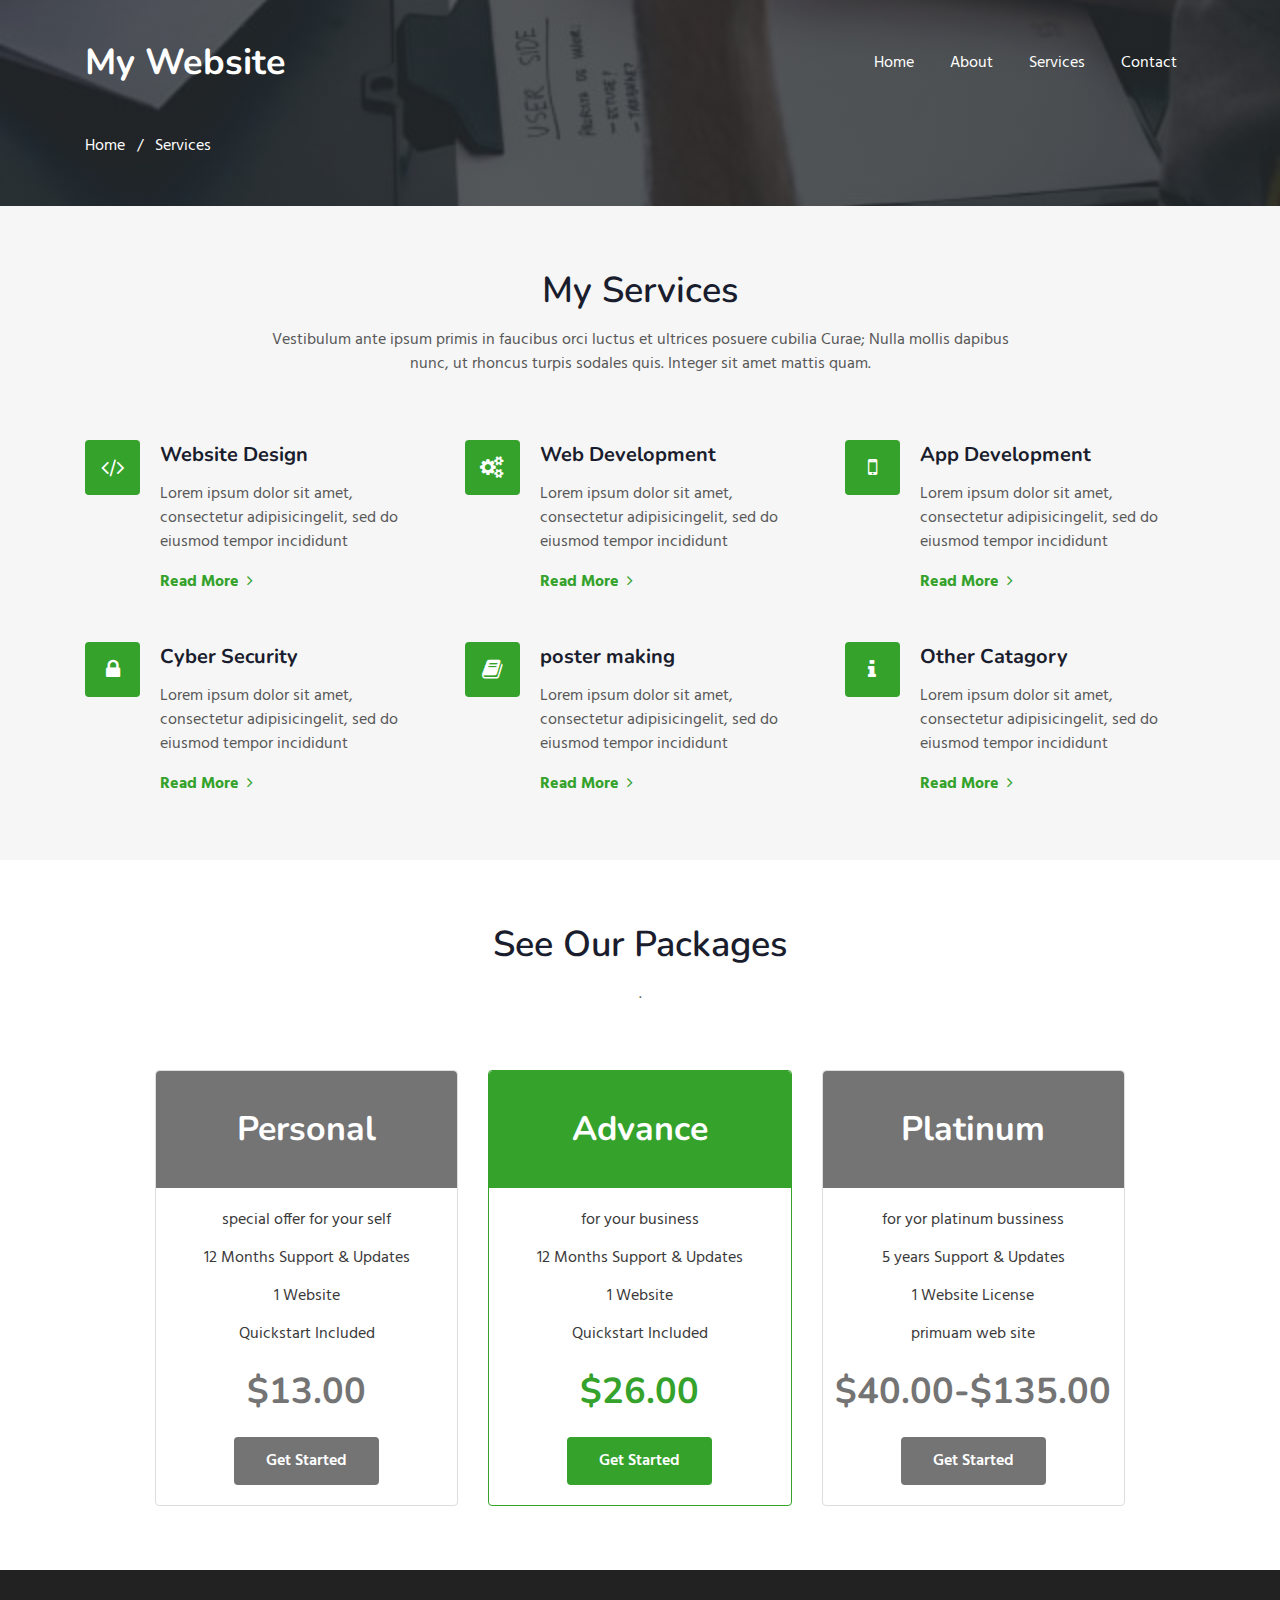
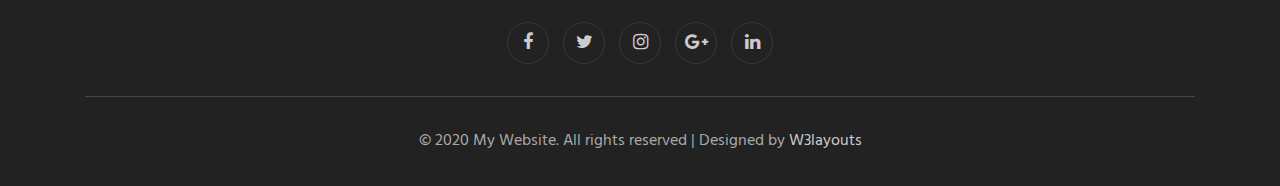
<file: services.html>
<!--
Author: W3layouts
Author URL: http://w3layouts.com
-->
<!doctype html>
<html lang="en">
  <head>
    <!-- Required meta tags -->
    <meta charset="utf-8">
    <meta name="viewport" content="width=device-width, initial-scale=1, shrink-to-fit=no">

    <title>My Website a Personal Portfolio Category Bootstrap Responsive Website Template | Services :: W3layouts</title>
    <!-- web fonts -->
    <link href="//fonts.googleapis.com/css?family=Nunito:400,600,700,800,900&display=swap" rel="stylesheet">
    <link href="//fonts.googleapis.com/css?family=Hind&display=swap" rel="stylesheet">
    <!-- //web fonts -->
    <!-- Template CSS -->
    <link rel="stylesheet" href="assets/css/style-starter.css">
  </head>
  <body>


<section class="w3l-bootstrap-header">
  <nav class="navbar navbar-expand-lg navbar-light py-lg-3 py-2">
    <div class="container">
      <a class="navbar-brand" href="index.html"> My Website</a>
      <!-- if logo is image enable this   
    <a class="navbar-brand" href="#index.html">
        <img src="image-path" alt="Your logo" title="Your logo" style="height:35px;" />
    </a> -->
      <button class="navbar-toggler" type="button" data-toggle="collapse" data-target="#navbarSupportedContent"
        aria-controls="navbarSupportedContent" aria-expanded="false" aria-label="Toggle navigation">
        <span class="navbar-toggler-icon fa fa-bars"></span>
      </button>

      <div class="collapse navbar-collapse" id="navbarSupportedContent">
        <ul class="navbar-nav ml-auto">
          <li class="nav-item">
            <a class="nav-link" href="index.html">Home</a>
          </li>
          <li class="nav-item">
            <a class="nav-link" href="about.html">About</a>
          </li>
          <li class="nav-item">
            <a class="nav-link" href="services.html">Services</a>
          </li>
         
        
          <li class="nav-item">
            <a class="nav-link" href="contact.html">Contact</a>
          </li>
        </ul>
        
      </div>
    </div>
  </nav>
</section>
<section class="w3l-service-breadcrum">
  <div class="breadcrum-bg">
    <div class="container py-5">
      <p><a href="index.html">Home</a> &nbsp; / &nbsp; Services</p>
      </div>
  </div>
</section>
<section class="w3l-features-4">
	<!-- /features -->
		<div class="features py-5" id="services">
            <div class="container py-md-3">
			<div class="heading text-center mx-auto">
				<h3 class="head">My Services</h3>
				<p class="my-3 head"> Vestibulum ante ipsum primis in faucibus orci luctus et ultrices posuere cubilia Curae;
				  Nulla mollis dapibus nunc, ut rhoncus
				  turpis sodales quis. Integer sit amet mattis quam.</p>
			  </div>
			<div class="fea-gd-vv row mt-5 pt-3">	
			   <div class="float-lt feature-gd col-lg-4 col-md-6">	
					 <div class="icon"> <span class="fa fa-code" aria-hidden="true"></span></div>
					 <div class="icon-info">
						<h5><a href="#">
							Website Design</a></h5>
						<p> Lorem ipsum dolor sit amet, consectetur adipisicingelit, sed do eiusmod tempor incididunt  </p>
						<a href="#" class="red mt-3">Read More <span class="fa fa-angle-right pl-1"></span></a>
					</div>
					 
				</div>	
				<div class="float-mid feature-gd col-lg-4 col-md-6 mt-md-0 mt-5">	
					 <div class="icon"> <span class="fa fa-cogs" aria-hidden="true"></span></div>
					 <div class="icon-info">
						<h5><a href="#">Web Development
						</a></h5>
						<p> Lorem ipsum dolor sit amet, consectetur adipisicingelit, sed do eiusmod tempor incididunt  </p>
						<a href="#" class="red mt-3">Read More <span class="fa fa-angle-right pl-1"></span></a>
					</div>
			 </div> 
				<div class="float-rt feature-gd col-lg-4 col-md-6 mt-lg-0 mt-5">	
					 <div class="icon"> <span class="fa fa-mobile" aria-hidden="true"></span></div>
					 <div class="icon-info">
						<h5><a href="#">App Development</a></h5>
						<p> Lorem ipsum dolor sit amet, consectetur adipisicingelit, sed do eiusmod tempor incididunt  </p>
						<a href="#" class="red mt-3">Read More <span class="fa fa-angle-right pl-1"></span></a>
					</div>
			 </div>	 
			 <div class="float-lt feature-gd col-lg-4 col-md-6 mt-5">	
					 <div class="icon"> <span class="fa fa-lock" aria-hidden="true"></span></div>
					 <div class="icon-info">
						<h5><a href="#">Cyber Security</a>
						</h5>
						<p> Lorem ipsum dolor sit amet, consectetur adipisicingelit, sed do eiusmod tempor incididunt  </p>
						<a href="#" class="red mt-3">Read More <span class="fa fa-angle-right pl-1"></span></a>
					</div>
					 
				</div>	
				<div class="float-mid feature-gd col-lg-4 col-md-6 mt-5">	
					 <div class="icon"> <span class="fa fa-book" aria-hidden="true"></span></div>
					 <div class="icon-info">
						<h5><a href="#">
							poster making</a>
						</h5>
						<p> Lorem ipsum dolor sit amet, consectetur adipisicingelit, sed do eiusmod tempor incididunt  </p>
						<a href="#" class="red mt-3">Read More <span class="fa fa-angle-right pl-1"></span></a>
					</div>
			 </div> 
				<div class="float-rt feature-gd col-lg-4 col-md-6 mt-5">	
					 <div class="icon"> <span class="fa fa-info" aria-hidden="true"></span></div>
					 <div class="icon-info">
						<h5><a href="#">Other Catagory</a>
						</h5>
						<p> Lorem ipsum dolor sit amet, consectetur adipisicingelit, sed do eiusmod tempor incididunt  </p>
						<a href="#" class="red mt-3">Read More <span class="fa fa-angle-right pl-1"></span></a>
					</div>
			 </div>		 				 
		  </div>  
		 </div>
	   </div>
   <!-- //features -->
</section>
<section class="w3l-pricing-7" id="pricing">
  <div class="w3l-pricing-7_sur py-5">
    <div class="container py-md-3">
      <div class="heading text-center mx-auto">
        <h3 class="head">See Our Packages</h3>
        <p class="my-3 head"> .</p>
      </div>
      <div class="row w3l-pricing-7-gd-top pt-3 mt-5">
        <div class="col-lg-4 col-md-6 w3l-pricing-7-gd-left">
          <div class="w3l-pricing-7  pric-7-1">
            <h6>Personal</h6>
            
            <div class="w3l-pricing-7-bottom">
              <div class="w3l-pricing-7-bottom-bottom">
                <ul class="links">
                  <li class="tick-info">
                    special offer for your self
                  </li>
                  <li class="tick-info">
                    12 Months Support & Updates
                  </li>
                  <li class="tick-info">
                    1 Website 
                  </li>
                  <li class="tick-info">
                    Quickstart Included
                  </li>
                  <li class="tick-info">
                    
                  </li>
                  <li class="tick-info">
                    
                  </li>
                </ul>
                <h3 class="title-sub mt-4">$13.00</h3>
              </div>
              <div class="buy-button text-center mt-4">
                 <a href="contact.html" class="btn btn-secondary btn-theme5">
                  <div class="anim"></div><span>Get Started</span>
                </a>
              </div>
            </div>
          </div>
        </div>
        <div class="col-lg-4 col-md-6 mt-md-0 mt-4 w3l-pricing-7-gd-left active">
          <div class="w3l-pricing-7 pric-7 active">
            <h6 class="active">Advance</h6>
          
            <div class="w3l-pricing-7-bottom">
              <div class="w3l-pricing-7-bottom-bottom">
                <ul class="links">
                  <li class="tick-info">
                    for your business
                  </li>
                  <li class="tick-info">
                    12 Months Support & Updates
                  </li>
                  <li class="tick-info">
                    1 Website 
                  </li>
                  <li class="tick-info">
                    Quickstart Included
                  </li>
                  <li class="tick-info">
                    
                  </li>
                  <li class="tick-info">
                    
                  </li>
                </ul>
                <h3 class="title-sub mt-4 active">$26.00</h3>
              </div>
              <div class="buy-button text-center mt-4">
                <a href="contact.html" class="btn btn-secondary btn-theme5 active">
                  <div class="anim"></div><span>Get Started</span>
                </a>
              </div>
            </div>
          </div>
        </div>
        <div class="col-lg-4 col-md-6 mt-lg-0 mt-4 w3l-pricing-7-gd-left">
          <div class="w3l-pricing-7 pric-7-2">
            <h6>Platinum</h6>
            
            <div class="w3l-pricing-7-bottom">
              <div class="w3l-pricing-7-bottom-bottom">
                <ul class="links">
                  <li class="tick-info">
                    for yor platinum bussiness 
                  </li>
                  <li class="tick-info">
                    5 years Support & Updates
                  </li>
                  <li class="tick-info">
                    1 Website License
                  </li>
                  <li class="tick-info">
                  primuam web site
                  </li>
                  <li class="tick-info">
                    
                  </li>
                  <li class="tick-info">
                    
                  </li>
                </ul>
                <h3 class="title-sub mt-4">$40.00-$135.00</h3>
              </div>
              <div class="buy-button text-center mt-4">
                <a href="contact.html" class="btn btn-secondary btn-theme5">
                  <div class="anim"></div><span>Get Started</span>
                </a>
              </div>
            </div>
          </div>
        </div>
      </div>
    </div>
  </div>
</section>
 
 <!-- grids block 5 -->
 <section class="w3l-footer-29-main" id="footer">
  <div class="footer-29 text-center">
      <div class="container">
        
        <div class="main-social-footer-29">
                    
          <a href="#facebook" class="facebook"><span class="fa fa-facebook"></span></a>
          <a href="#twitter" class="twitter"><span class="fa fa-twitter"></span></a>
          <a href="#instagram" class="instagram"><span class="fa fa-instagram"></span></a>
          <a href="#google-plus" class="google-plus"><span class="fa fa-google-plus"></span></a>
          <a href="#linkedin" class="linkedin"><span class="fa fa-linkedin"></span></a>
      </div>
          <div class="bottom-copies text-center">
              <p class="copy-footer-29">© 2020 My Website. All rights reserved | Designed by <a href="https://w3layouts.com">W3layouts</a></p>
               
          </div>
      </div>
  </div>
   <!-- move top -->
  <button onclick="topFunction()" id="movetop" title="Go to top">
              <span class="fa fa-angle-up"></span>
                 </button>
                 <script>
                     // When the user scrolls down 20px from the top of the document, show the button
                     window.onscroll = function () {
                         scrollFunction()
                     };
              
                     function scrollFunction() {
                         if (document.body.scrollTop > 20 || document.documentElement.scrollTop > 20) {
                             document.getElementById("movetop").style.display = "block";
                         } else {
                             document.getElementById("movetop").style.display = "none";
                         }
                     }
              
                     // When the user clicks on the button, scroll to the top of the document
                     function topFunction() {
                         document.body.scrollTop = 0;
                         document.documentElement.scrollTop = 0;
                     }
                 </script>
                 <!-- /move top -->
</section>
<!-- // grids block 5 -->
<script src="assets/js/jquery-3.3.1.min.js"></script>
<!-- //footer-28 block -->
</section>

<script>
    $(function () {
      $('.navbar-toggler').click(function () {
        $('body').toggleClass('noscroll');
      })
    });
  </script>
  <!-- jQuery first, then Popper.js, then Bootstrap JS -->
  <script src="https://code.jquery.com/jquery-3.4.1.slim.min.js"
    integrity="sha384-J6qa4849blE2+poT4WnyKhv5vZF5SrPo0iEjwBvKU7imGFAV0wwj1yYfoRSJoZ+n" crossorigin="anonymous">
  </script>
  
  <script src="https://stackpath.bootstrapcdn.com/bootstrap/4.4.1/js/bootstrap.min.js"
    integrity="sha384-wfSDF2E50Y2D1uUdj0O3uMBJnjuUD4Ih7YwaYd1iqfktj0Uod8GCExl3Og8ifwB6" crossorigin="anonymous">
  </script>

<!-- Smooth scrolling -->



</body>

</html>
<!-- // grids block 5 -->
</file>
